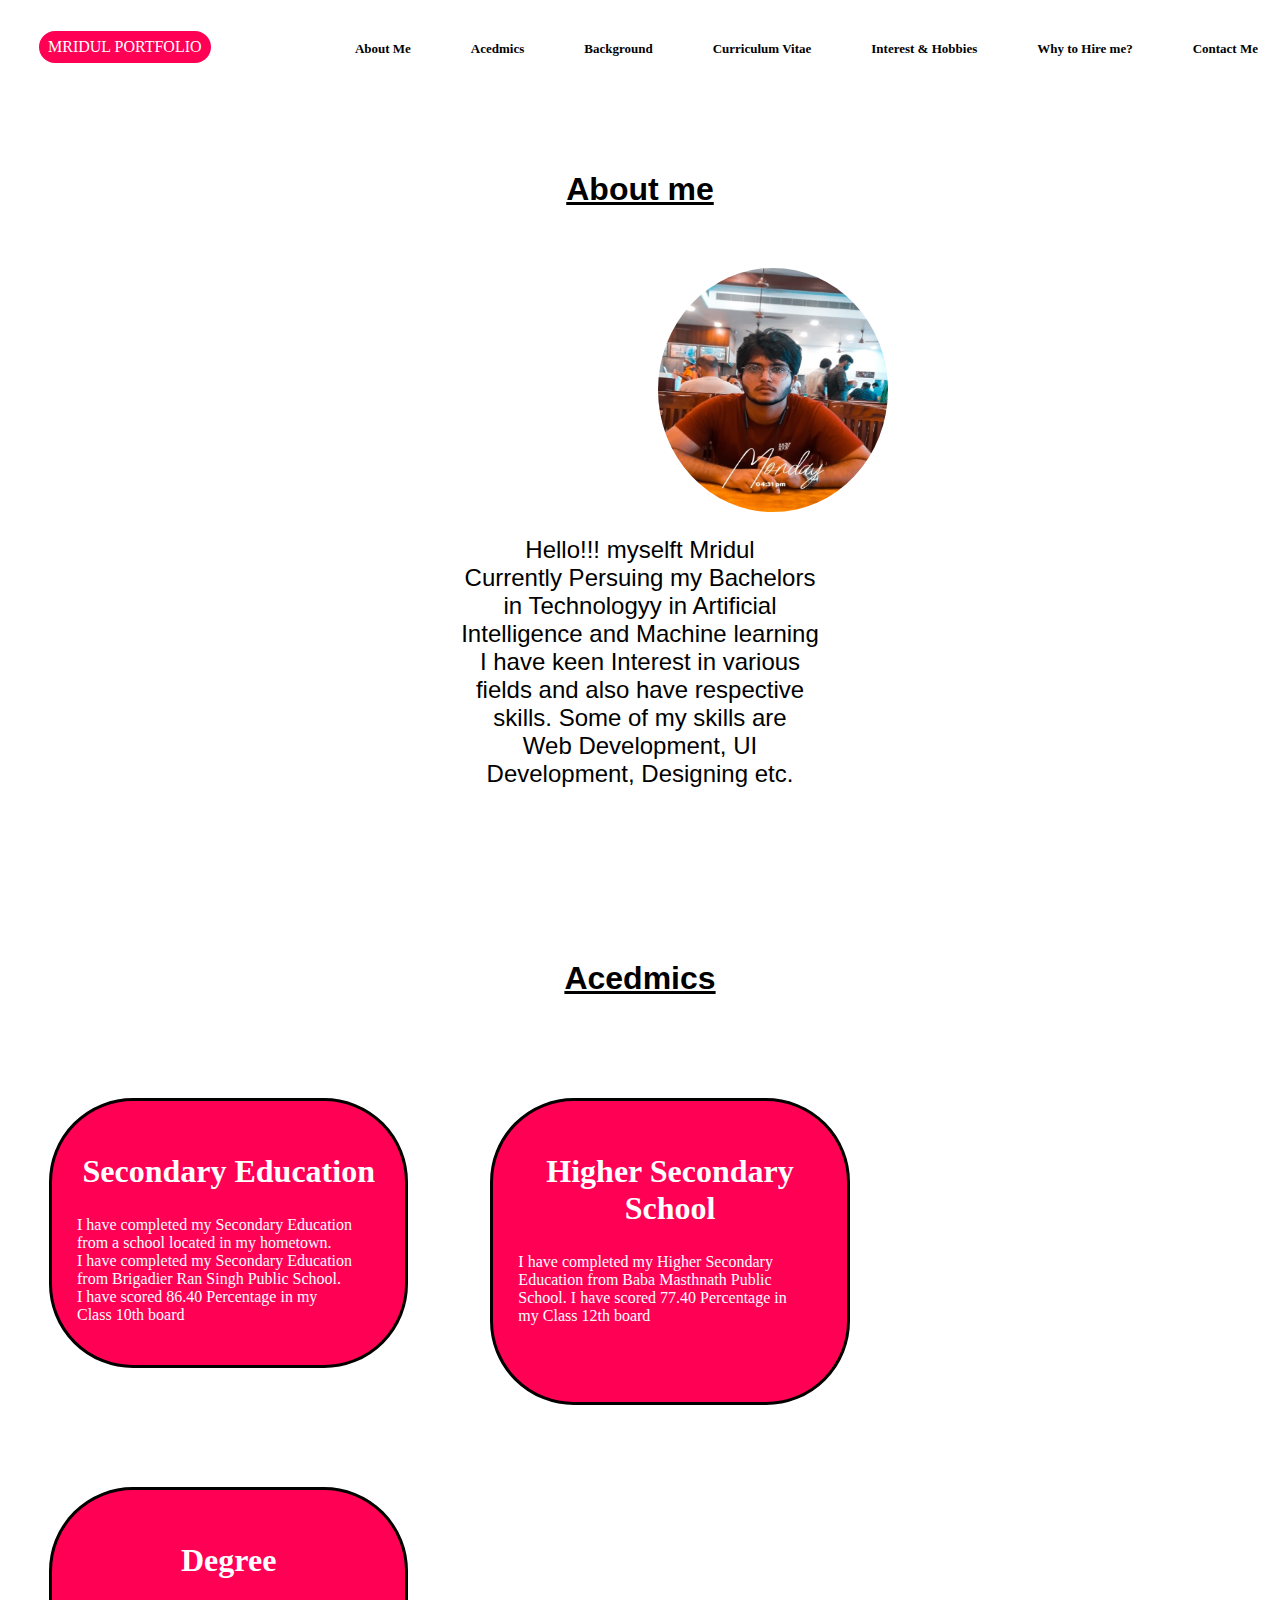
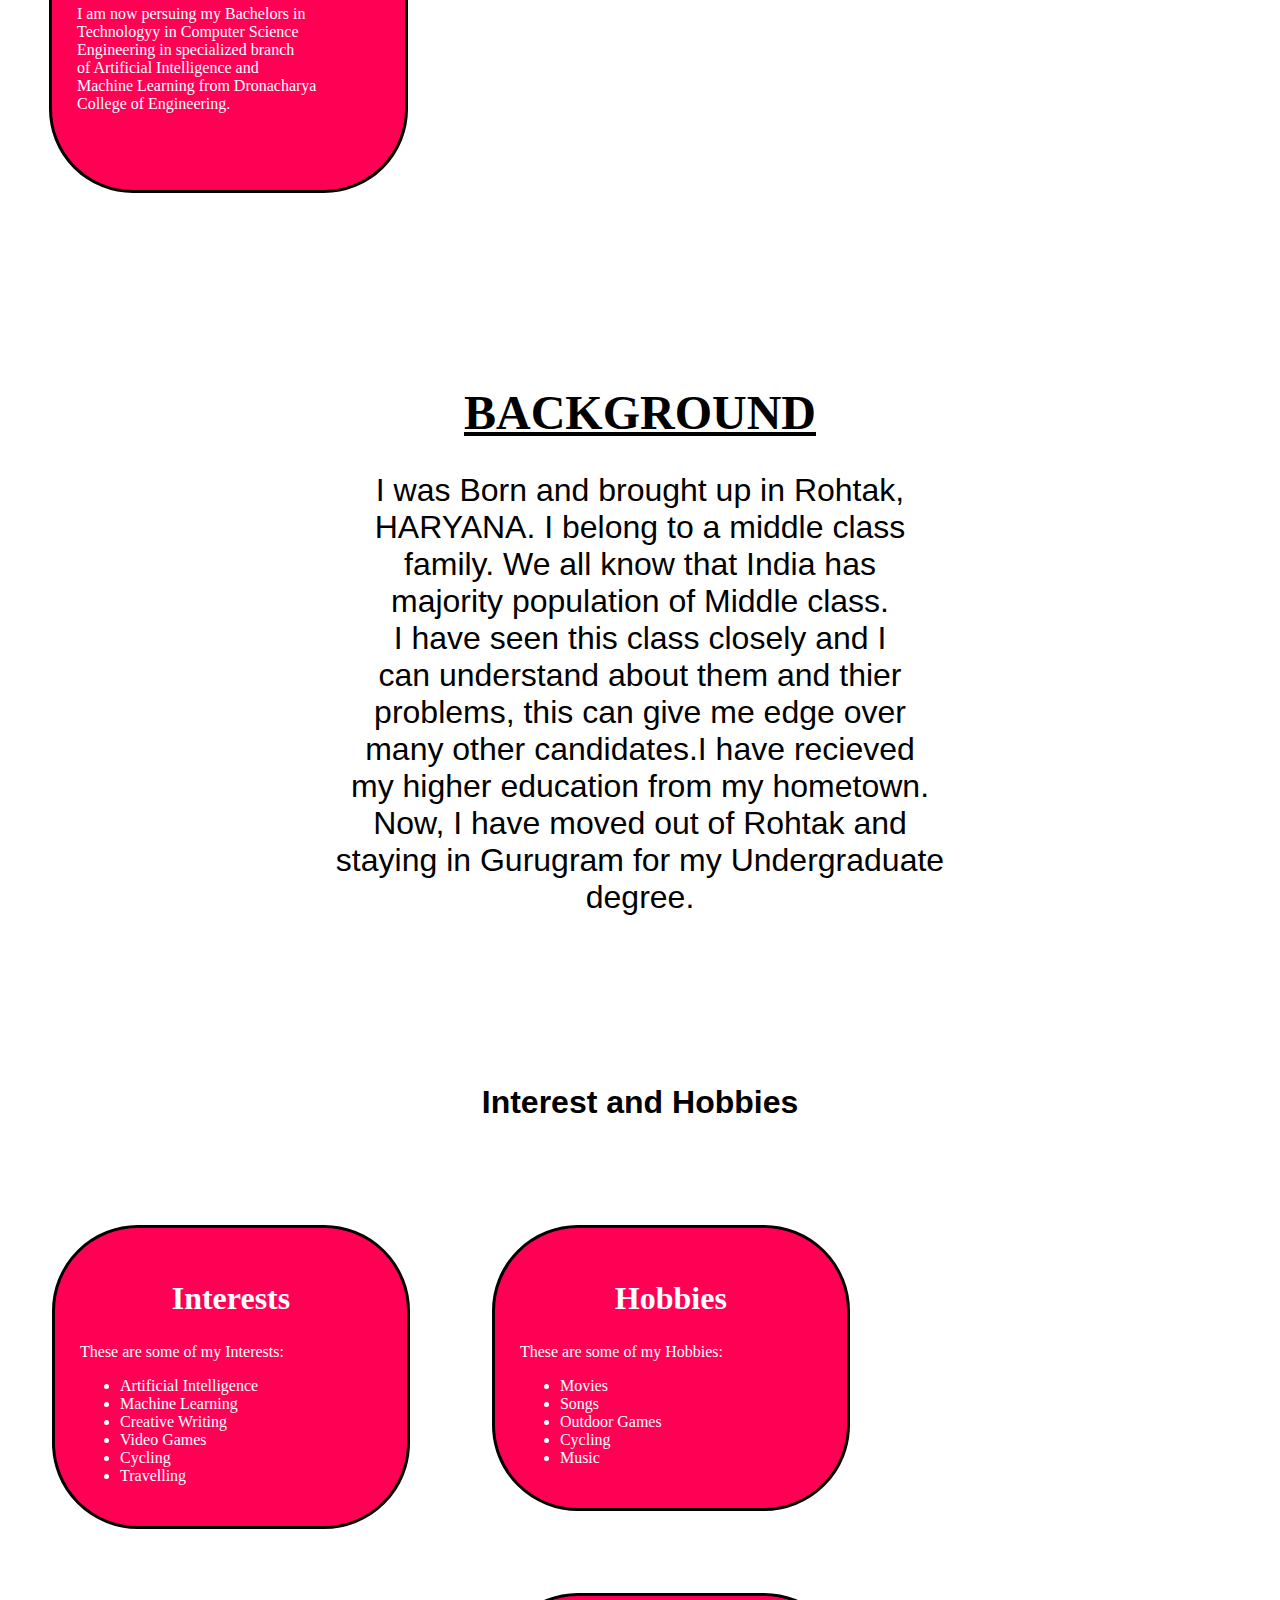
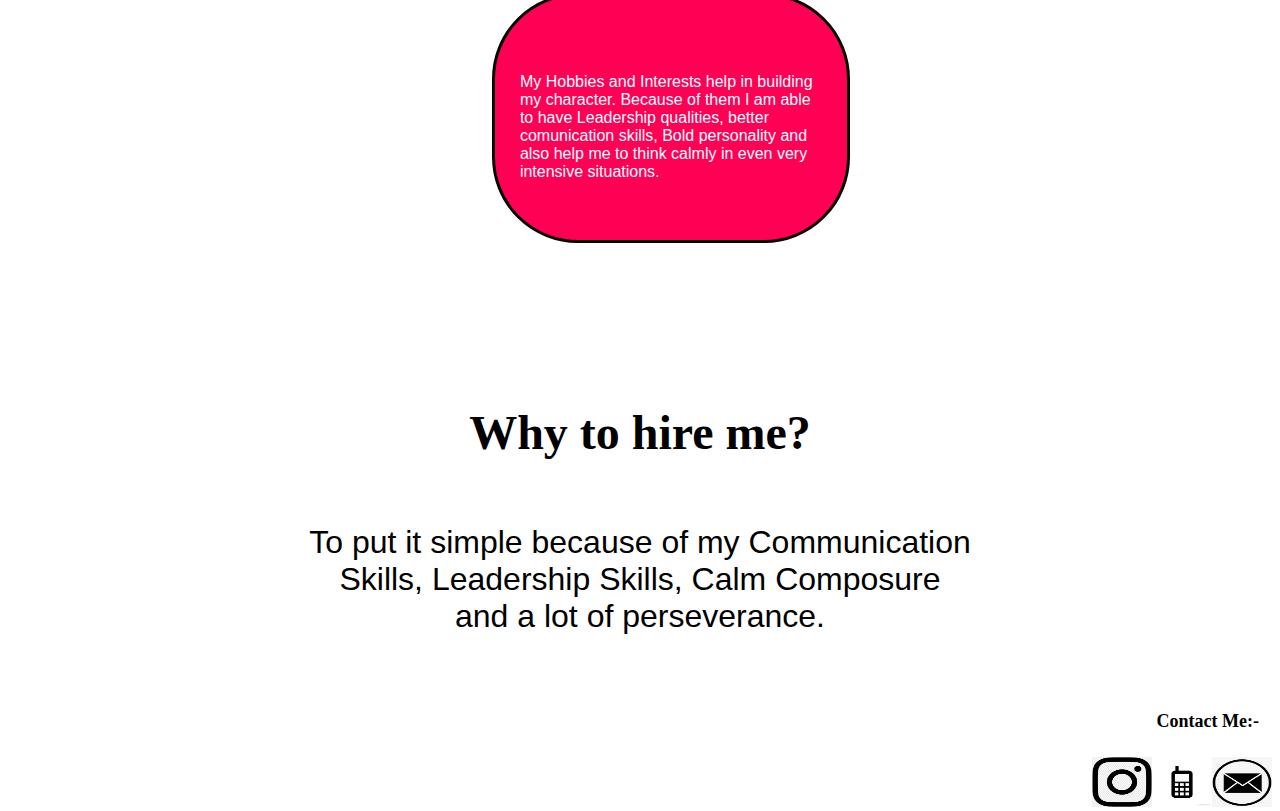
<file: index.html>
<!DOCTYPE html>
<html lang="en">

<head>
    <meta charset="UTF-8">
    <meta http-equiv="X-UA-Compatible" content="IE=edge">
    <meta name="viewport" content="width=device-width, initial-scale=1.0">
    <title>Mridul</title>
    <link rel="stylesheet" href="stylesheet.css">
    
</head>

<body>
    <div id="parent">


        <!-- Nav bar -->
        <div class="navbar">
            <ul>

                <li class="ban"><a href="#Contact"><b>Contact Me</b></a></li>
                <li class="ban"><a href="#project"><b>Why to Hire me?</b></a></li>
                <li class="ban"><a href="#Hobbies"><b>Interest & Hobbies</b></a></li>
                <li class="ban"><a href="Curriculumvitae.html" ><b>Curriculum Vitae</b></a></li>
                <li class="ban"><a href="#background"><b>Background</b></a></li>
                <li class="ban"><a href="#Acedmics"><b>Acedmics</b></a></li>
                <li class="ban"><a href="#introduction"><b>About Me</b></a></li>
                <li class="logo">MRIDUL PORTFOLIO</li>
            </ul>
        </div>


        <!-- About me -->
        <div id="introduction" class="introduction">





            <div class="about-1">
                <h1 class="aboutme-2"><u>About me</u></h1>
            </div>

            <div id="aboutme-3">

                <div class="Pic-1">
                    <p>
                        <img src="Mridul image_2.jpg" align="centre" class="photo">
                    </p>
                </div>


                <p class="aboutme-4">
                    Hello!!! myselft Mridul<br>
                    Currently Persuing my Bachelors<br>
                    in Technologyy in Artificial<br>
                    Intelligence and Machine learning<br>
                    I have keen Interest in various<br>
                    fields and also have respective<br>
                    skills. Some of my skills are<br>
                    Web Development, UI <br>
                    Development, Designing etc.
                </p>

            </div>
            <!-- <div class="aboutme-5">
                <ul>
                    <li class="aboutme-7"><img src="Ui Designing.png" class="aboutme-8"></li>
                    <li class="aboutme-6"><img src="Web development.png" class="aboutme-8"></li>
                    <li class="aboutme-6"><img src="Designing.png" class="aboutme-8"></li>
                </ul> -->
            </div>
        </div>




        <!-- Acedmics  -->
        <div id="Acedmics" class="Acedmics">

            <h1 class="acedmics-1"><u>Acedmics</u></h1>

            <div class="acedmics-3">

                <div class="acedmics-4">
                    <h2 class="acedmics-2">Secondary Education</h2>


                    <p>
                        I have completed my Secondary Education<br>
                        from a school located in my hometown.<br>
                        I have completed my Secondary Education <br>
                        from Brigadier Ran Singh Public School.<br>
                        I have scored 86.40 Percentage in my <br>
                        Class 10th board
                    </p>

                </div>

                <div class="acedmics-4">
                    <h2 class="acedmics-2">Higher Secondary School</h2>

                    <p>
                        I have completed my Higher Secondary <br>
                        Education from Baba Masthnath Public<br>
                        School. I have scored 77.40 Percentage in <br>
                        my Class 12th board <br><br><br>

                    </p>

                </div>

                <div class="acedmics-4">
                    <h2 class="acedmics-2">Degree</h2>

                    <p>
                        I am now persuing my Bachelors in <br>
                        Technologyy in Computer Science <br>
                        Engineering in specialized branch <br>
                        of Artificial Intelligence and <br>
                        Machine Learning from Dronacharya<br>
                        College of Engineering.<br><br><br>

                </div>
            </div>
        </div>



        <!-- Background -->

        <div id="background" class="background">

            <h1 class="bg-1"><u>BACKGROUND</u></h1>
            <div>

                <p class="bg-3">
                    I was Born and brought up in Rohtak,<br>
                    HARYANA. I belong to a middle class <br>
                    family. We all know that India has<br>
                    majority population of Middle class.<br>
                    I have seen this class closely and I<br>
                    can understand about them and thier <br>
                    problems, this can give me edge over<br>
                    many other candidates.I have recieved <br>
                    my higher education from my hometown.<br>
                    Now, I have moved out of Rohtak and<br> 
                    staying in Gurugram for my Undergraduate<br>
                    degree.<br>
                </p>
            </div>
        </div>




        <!-- Hobbies and Interest -->
        <div id="Hobbies"></div>
        <h1 class="hob-1">Interest and Hobbies</h1>
        <div class="hob-2">
            <div class="hob-3">
                <h2 class="hob-4">Interests</h2>
                <p>These are some of my Interests:
                <ul>
                    <li>Artificial Intelligence</li>
                    <li>Machine Learning</li>
                    <li>Creative Writing</li>
                    <li>Video Games</li>
                    <li>Cycling</li>
                    <li>Travelling</li>
                </ul>
                </p>
            </div>

            <div class="hob-3">
                <h2 class="hob-4">Hobbies</h2>
                <p>These are some of my Hobbies:
                <ul>
                    <li>Movies</li>
                    <li>Songs</li>
                    <li>Outdoor Games</li>
                    <li>Cycling</li>
                    <li>Music</li>
                </ul>
                </p>

            </div>

            <div class="hob-3">
                <p class="hob-5"><br><br> My Hobbies and Interests help in building my character.
                    Because of them I am able to have Leadership qualities,
                    better comunication skills, Bold personality and also
                    help me to think calmly in even very intensive situations.<br><br>
                </p>
            </div>
        </div>
    </div>


    <!-- Why to hire me -->
    <div id="project" class="project">


        <h1 class="proj-1">Why to hire me?</h1>
        <p class="proj-2">To put it simple because of my Communication<br>
            Skills, Leadership Skills, Calm Composure <br>
            and a lot of perseverance.</p>
    </div>


    <!-- Contact me -->
    <div id="Contact">
        <h1 class="con-1">Contact Me:-</h1>
        <div class="con-2">
            <ul class="con-3">
                <li class="con-4"><a href="mailto: iammadhavbajaj07@gmail.com"><img src="email.png" class="con-5"></a>
                </li>
                <li class="con-4"><a href="tel: 7015412589 "><img src="tel.png" class="con-5"></a></li>
                <li class="con-4"><a href=""><img src="instagram.png" class="con-5"></a></li>
            </ul>
        </div>
    </div>
    </div>
</body>

</html>
</file>
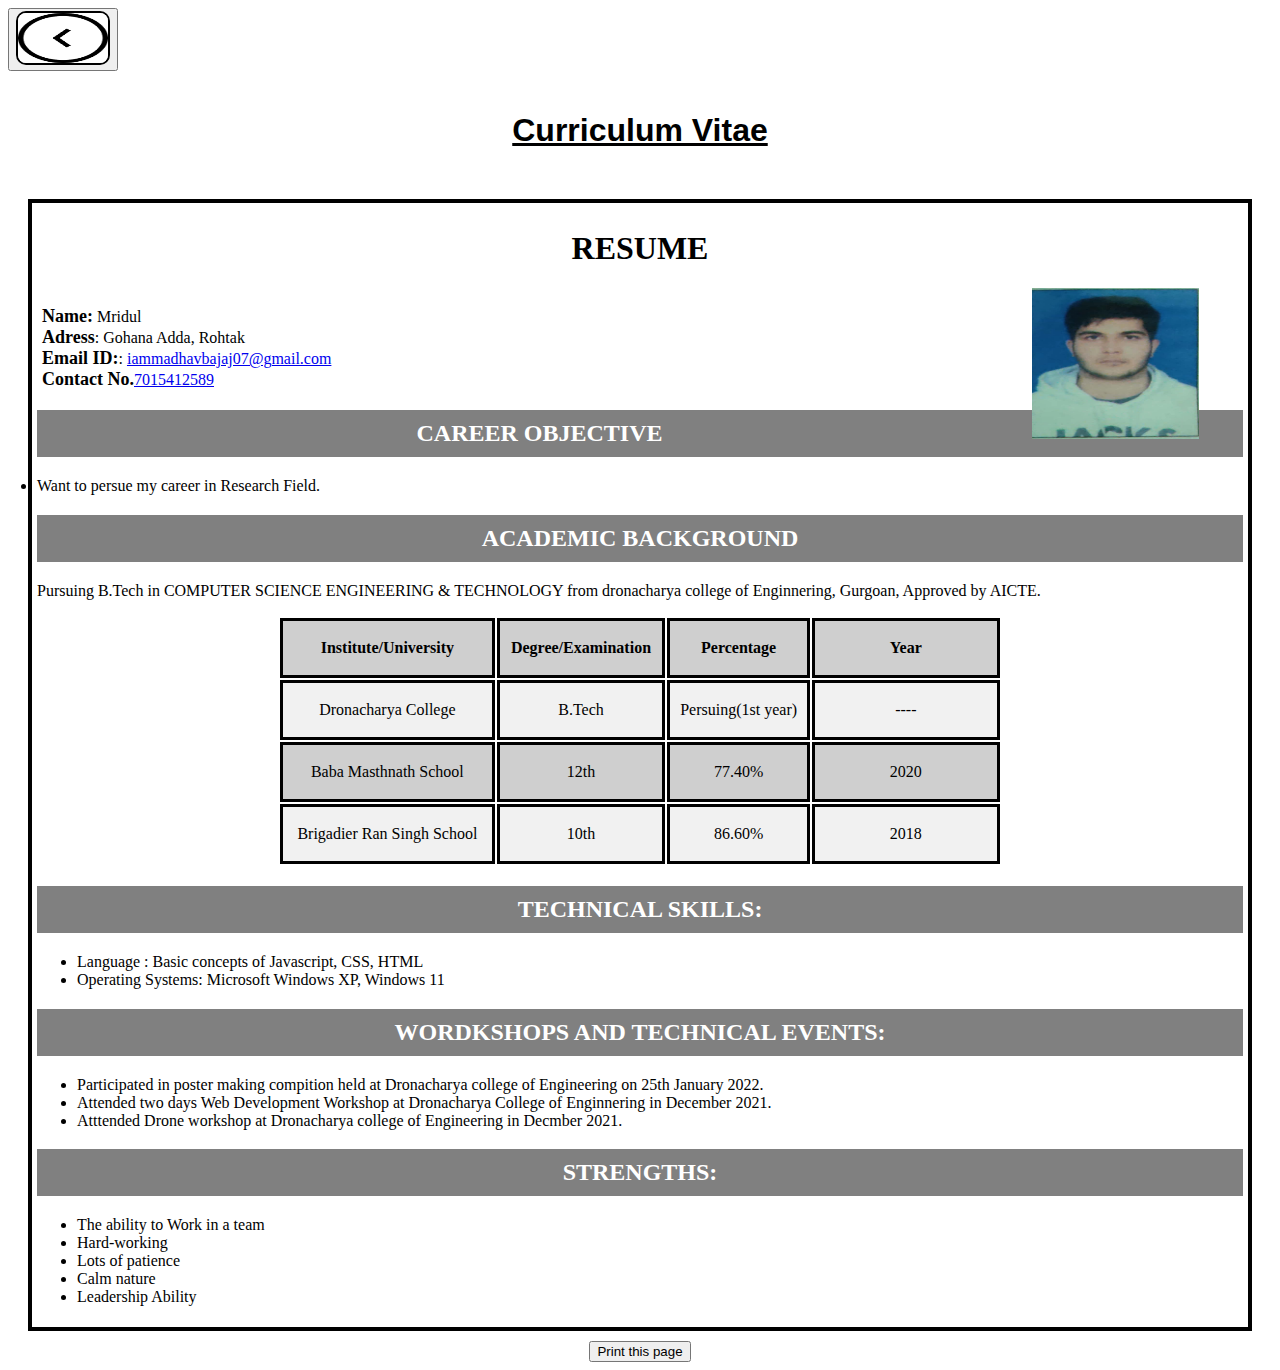
<file: Curriculumvitae.html>
<!DOCTYPE html>
<html lang="en">

<head>
    <meta charset="UTF-8">
    <meta http-equiv="X-UA-Compatible" content="IE=edge">
    <meta name="viewport" content="width=device-width, initial-scale=1.0">
    <title>CV</title>
    <link rel="stylesheet" href="stylesheet.css">
</head>

<body>

    <button type="button" id="backbutton"><a href="MRIDUL.html"><img src="back button.jpg"
                class="backbutton"></a></button>

    <div id="CV" class="CV">

        <h1 class="res-1"><u>Curriculum Vitae</u></h1>
        <div class="res-2">
            <div class="Resume">

                <h1 class="Res">RESUME</h1>

                <img src="Mridul image.jpg" align="right" alt="image not loaded" class="image"><br>

                <label for="name"><b>Name:</b></label> Mridul <br>
                <label for="Adress"><b>Adress</b></label>: Gohana Adda, Rohtak<br>
                <label for="Email"><b>Email ID:</b></label>: <a
                    href="mailto: iammadhavbajaj07@gmail.com">iammadhavbajaj07@gmail.com</a><br>
                <label for="Contact"><b>Contact No.</b></label><a href="tel: 7015412589">7015412589</a><br>


                <h2 class="smt"> CAREER OBJECTIVE </h2>
                <li>Want to persue my career in Research Field.</li>


                <h2 class="smt">ACADEMIC BACKGROUND</h2>
                <p name="Academicsbackground">
                    Pursuing B.Tech in COMPUTER SCIENCE ENGINEERING & TECHNOLOGY from dronacharya college of
                    Enginnering,
                    Gurgoan, Approved by AICTE.
                </p>

                <table class="center">
                    <tr class="stcol">
                        <td><b>Institute/University</b></td>
                        <td><b>Degree/Examination</b></td>
                        <td><b>Percentage</b></td>
                        <td class="year"><b>Year</b></td>
                    </tr>

                    <tr class="ndcol">
                        <td>Dronacharya College</td>
                        <td>B.Tech</td>
                        <td>Persuing(1st year)</td>
                        <td class="year">----</td>
                    </tr>

                    <tr class="rdcol">
                        <td>Baba Masthnath School</td>
                        <td>12th</td>
                        <td>77.40%</td>
                        <td class="year">2020</td>
                    </tr>

                    <tr class="thcol">
                        <td>Brigadier Ran Singh School</td>
                        <td>10th</td>
                        <td>86.60%</td>
                        <td class="year">2018</td>
                    </tr>
                </table>

                <h2 class="smt">TECHNICAL SKILLS:</h2>
                <ul class="man">
                    <li> Language : Basic concepts of Javascript, CSS, HTML</li>
                    <li> Operating Systems: Microsoft Windows XP, Windows 11</li>
                </ul>

                <h2 class="smt">WORDKSHOPS AND TECHNICAL EVENTS:</h2>
                <ul class="man">
                    <li>Participated in poster making compition held at Dronacharya college of Engineering on 25th
                        January
                        2022.
                    </li>
                    <li>Attended two days Web Development Workshop at Dronacharya College of Enginnering in December
                        2021.
                    </li>
                    <li>Atttended Drone workshop at Dronacharya college of Engineering in Decmber 2021.</li>
                </ul>

                <h2 class="smt">STRENGTHS: </h2>
                <ul class="man">
                    <li>The ability to Work in a team</li>
                    <li>Hard-working </li>
                    <li>Lots of patience</li>
                    <li>Calm nature</li>
                    <li>Leadership Ability</li>
                </ul>

            </div>
        </div>
    </div>

    <div class="print">
        <input type="button" value="Print this page" onClick="window.print()">
    </div>

    <script>
        e = document.getElementById('backbutton')
        e.addEventListener("click", a)
        function a() {
            alert("Are you Sure!!")
        }
    </script>

</body>

</html>
</file>
<file: stylesheet.css>
/* navbar */
.navbar ul {
    list-style-type: none;
    margin: 0px;
    padding: 0px;
    overflow: hidden;
    background-color: rgb(255, 255, 255);
    position: fixed;
    top: 0;
    width: 100%;
}

.ban a:hover {
    color: rgb(255, 255, 255);
    background-color: rgb(255, 0, 85);
}

.ban a {
    font-size: small;
    display: block;
    color: rgb(2, 2, 2);
    padding: 41px 30px;
    text-decoration: none;
    float: right
}

.logo {
    display: block;
    margin: 31px;
    float: left;
    border: 2px rgb(255, 0, 85) solid;
    background-color: rgb(255, 0, 85);
    border-radius: 16px;
    color: rgb(255, 255, 255);
    padding: 5px 7px;
}

/* navbar end */

/* Cv Start */
.Resume {
    border: 4px solid black;
    margin-top: 50px;
    padding: 5px;
}

.Res {
    text-align: center;
}

.res-2 {
    padding: 0px 20px;
}

.smt {
    background-color: gray;
    color: white;
    text-align: center;
    padding: 10px;
}

table {
    width: 60%;
}

tr {
    height: 60px;
}

td {
    text-align: center;
    border: 3px solid black;
}

.image {
    overflow: hidden;
    width: 167px;
    height: 151px;
    margin-right: 44px;
}

.year {
    width: 180px;
}

.stcol,
.rdcol {
    background-color: rgba(197, 197, 197, 0.836);
}

.ndcol, .thcol{
    background-color: rgba(197, 197, 197, 0.247);
}

label {

    margin-left: 5px;
    font-size: large;
}

/* CV end */


/* About me start */
#aboutme-3 {
    margin-top: 60px;
}

.aboutme-4 {
    padding: 0px 40px;
    text-align: center;
    color: rgb(0, 0, 0);
    font-size: x-large;
    font-family: -apple-system, BlinkMacSystemFont, 'Segoe UI', Roboto, Oxygen, Ubuntu, Cantarell, 'Open Sans', 'Helvetica Neue', sans-serif;
}

.aboutme-2 {
    text-align: center;
    font-family: -apple-system, BlinkMacSystemFont, 'Segoe UI', Roboto, Oxygen, Ubuntu, Cantarell, 'Open Sans', 'Helvetica Neue', sans-serif;
    padding-top: 141px;
    color: rgb(0, 0, 0);
}

/* Aboutme end */
.acedmics-3 {
    content: "";
    display: table;
    clear: both;
    margin-top: 60px;
}

.acedmics-1 {
    text-align: center;
    font-family: -apple-system, BlinkMacSystemFont, 'Segoe UI', Roboto, Oxygen, Ubuntu, Cantarell, 'Open Sans', 'Helvetica Neue', sans-serif;
    padding-top: 148px;
    color: rgb(0, 0, 0);
}

.acedmics-4 {
    border: 3px solid rgb(0, 0, 0);
    border-radius: 84px;
    float: left;
    width: 24%;
    color: rgb(255, 255, 255);
    background-color: rgb(255, 0, 85);
    padding: 25px;
    margin: 41px;
}


.acedmics-2 {
    font-size: xx-large;
    text-align: center;
    color: rgb(255, 255, 255);
}

/* acedmics end */


/* Background start */
.background{
margin-top: 151px;
}

.bg-1 {
    color: rgb(0, 0, 0);
    margin-top: 151px;
    text-align: center;
    font-size: xxx-large;
    font-family: 'Times New Roman', Times, serif;
}


.bg-3 {
    color: rgb(0, 0, 0);
    text-align: center;
    font-size: xx-large;
    font-family: -apple-system, BlinkMacSystemFont, 'Segoe UI', Roboto, Oxygen, Ubuntu, Cantarell, 'Open Sans', 'Helvetica Neue', sans-serif;
}

/* background end */


.res-1 {
    text-align: center;
    font-family: -apple-system, BlinkMacSystemFont, 'Segoe UI', Roboto, Oxygen, Ubuntu, Cantarell, 'Open Sans', 'Helvetica Neue', sans-serif;
    padding-top: 20px;
}

.center {
    margin-left: auto;
    margin-right: auto;
}

.introduction {
    margin-top: 30px;
}

/* Interest and Hobbies */
.hob-1 {
    color: rgb(0, 0, 0);
    text-align: center;
    font-family: -apple-system, BlinkMacSystemFont, 'Segoe UI', Roboto, Oxygen, Ubuntu, Cantarell, 'Open Sans', 'Helvetica Neue', sans-serif;
    padding-top: 136px;
}

.hob-2 {

    padding: 3px;
    content: "";
    display: table;
    clear: both;
    margin-top: 60px;
}

.hob-3 {
    border: 3px solid rgb(0, 0, 0);
    border-radius: 86px;
    float: left;
    width: 24%;
    color: rgb(255, 255, 255);
    background-color: rgb(255, 0, 85);
    padding: 25px;
    margin: 41px;
}

.hob-4 {
    font-size: xx-large;
    text-align: center;
    color: rgb(255, 255, 255);
}

.hob-5 {
    font-family: -apple-system, BlinkMacSystemFont, 'Segoe UI', Roboto, Oxygen, Ubuntu, Cantarell, 'Open Sans', 'Helvetica Neue', sans-serif;
}

/* Interest and hobbies end */

/* Why to hire me start */
.proj-1 {
    background-color: rgb(255, 255, 255);
    margin-top: -1px;
    text-align: center;
    font-size: xxx-large;
    font-family: 'Times New Roman', Times, serif;
    color: rgb(0, 0, 0);
    padding-top: 119px;
}

.proj-2 {
    text-align: center;
    font-size: xx-large;
    font-family: -apple-system, BlinkMacSystemFont, 'Segoe UI', Roboto, Oxygen, Ubuntu, Cantarell, 'Open Sans', 'Helvetica Neue', sans-serif;

    color: rgb(0, 0, 0);
    margin-top: -41px;
    padding: 72px;
}



.con-1 {
    background-color: rgb(255, 255, 255);

    text-align: right;
    font-family: 'Times New Roman', Times, serif;
    font-size: large;
    padding: 13px;
    margin-top: -41px;
    color: rgb(0, 0, 0);
}

.con-2 ul {
    background-color: rgb(255, 255, 255);
    list-style-type: none;
    margin: 0;
    padding: 0;
}

.con-4 a {
    float: right;
    display: block;
    overflow: hidden;
}

.con-5 {
    height: 50px;
    width: 60px;

}

.print {
    text-align: center;
    color: rgb(44, 44, 224);
    margin-top: 10px;
}

#parent {
    background-color: rgb(255, 255, 255);
}

/* .aboutme-5 {
    margin-top: 120px;
}

.aboutme-5 ul {
    list-style-type: none;
    margin: 0;
    padding: 0;
}

.aboutme-8 {
    height: 228px;
    width: 304px;
    display: block;
    float: right;
    padding: 26px 43px;

}

.aboutme-7 {
    margin-right: 120px;
} */

.photo {
    display: block;
    height: 244px;
    width: 230px;
    border: black;
    border-radius: 50%;
    margin-left: 650px;
}

.backbutton{
    height: 50px;
    width: 90px;
   border: 2px solid black;
  border-radius: 10px;
}
</file>
